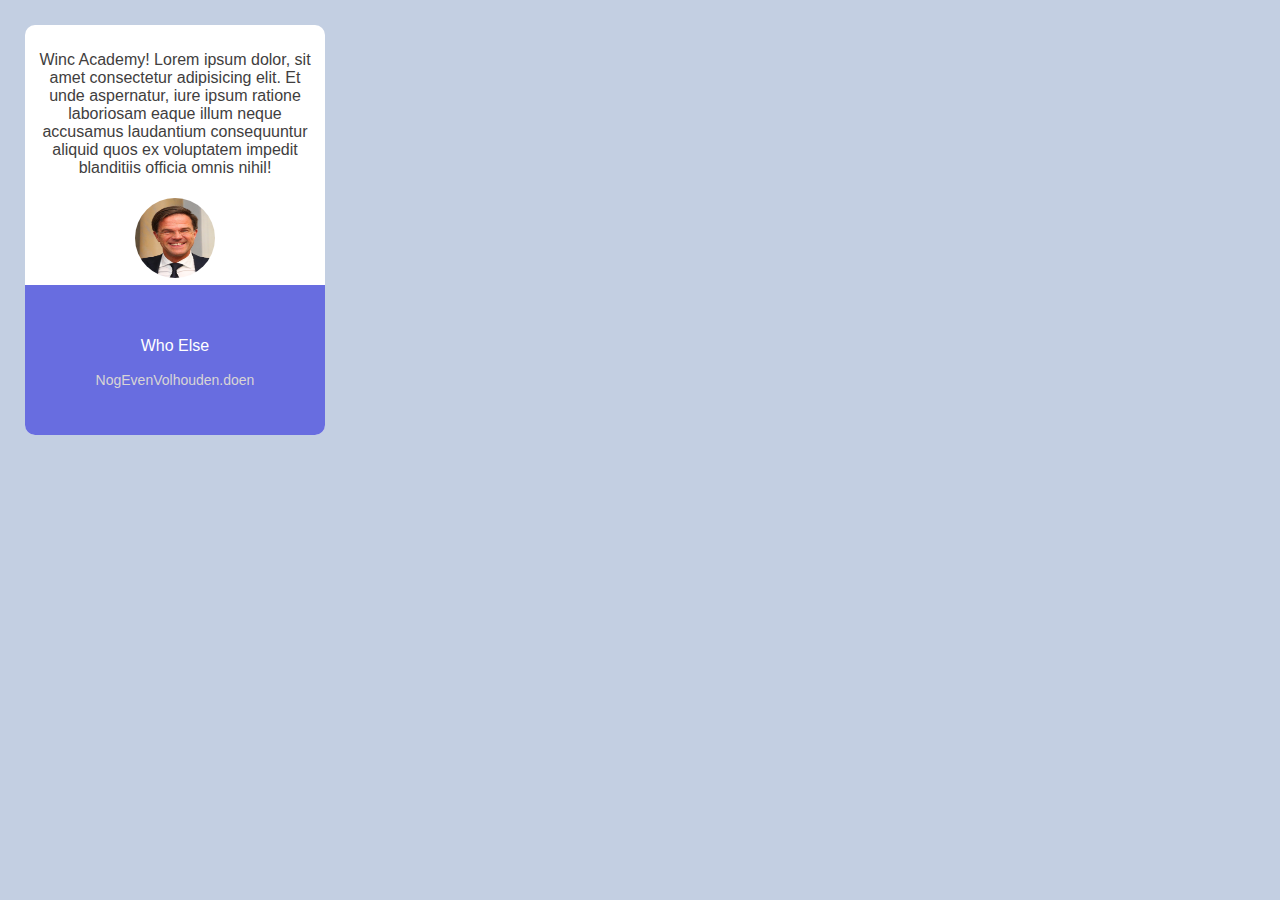
<file: Opdracht_19_Level1_Testimonial/index.html>
<!DOCTYPE html>
<html>

<head>
    <!-- hier zet je de code in de head tags -->
    <title> (B) Opdracht Testimonial Johan </title>

    <link rel="stylesheet" type="text/css" href="./styles/style.css">
</head>

<body>
    <main class="testimonial">
        <div class="testimonial__text">
            <p> Winc Academy! Lorem ipsum dolor, sit amet consectetur adipisicing elit. Et unde aspernatur, iure ipsum
                ratione laboriosam eaque illum
                neque accusamus laudantium consequuntur aliquid quos ex voluptatem impedit blanditiis officia omnis
                nihil!</p>
            <img width="80px" height="80px" src="./images/pasfoto.jpg">
        </div>
        <div class="testimonial__footer">
            <br>
            <br>
            <p>Who Else</p>
            <a href="#">NogEvenVolhouden.doen</a>
        </div>
    </main>

</body>

</html>
</file>
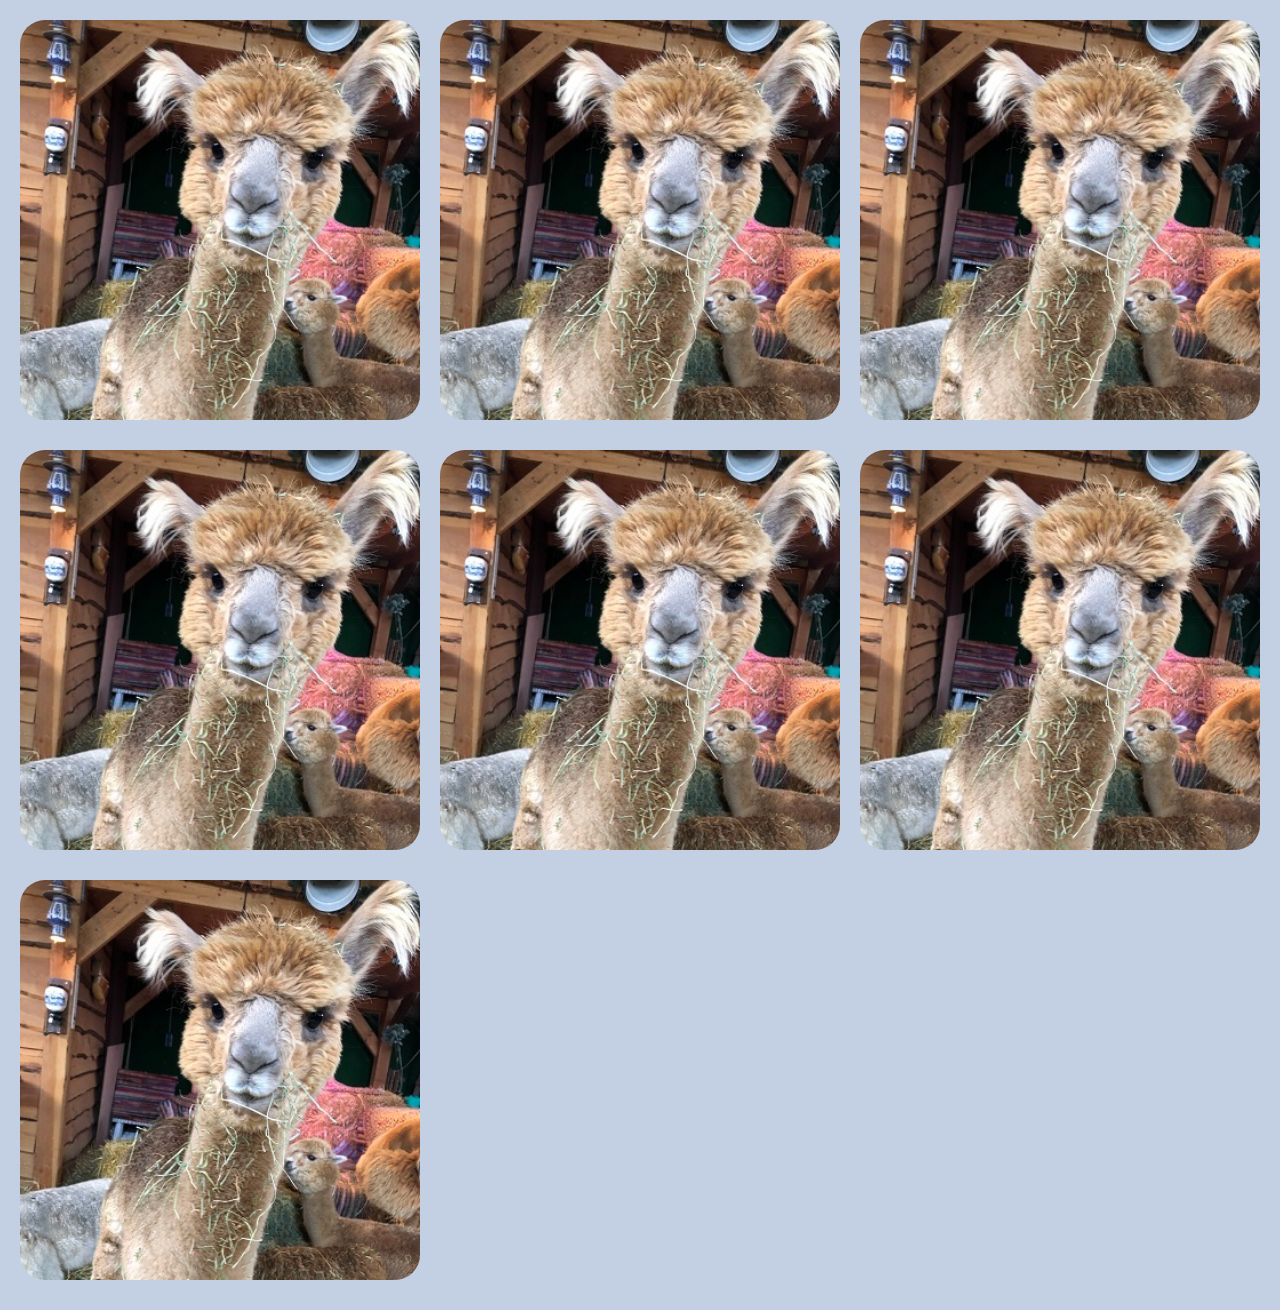
<file: Opdracht_19_Level2_Portfolio_Grid/index.html>
<!DOCTYPE html>
<html>

<head>
    <!-- hier zet je de code in de head tags -->
    <title> (B) Opdracht Portfolio Grid Johan </title>
    <link rel="stylesheet" type="text/css" href="./styles/style.css">
</head>

<body>
    <div class="container">
        <div class="div-1">
            <div class="container__card">
                <img class="container__image" src="./images/pasfoto.JPG" alt="Alpaca" style="width:100%">
                <div class="container__button">
                    <a href="#" class="container__button--text" role="button">Read me</a>
                </div>
            </div>
        </div>
        <div class="div-2">
            <div class="container__card">
                <img class="container__image" src="./images/pasfoto.JPG" alt="Alpaca" style="width:100%">
                <div class="container__button">
                    <a href="#" class="container__button--text" role="button">Read me</a>
                </div>
            </div>
        </div>
        <div class="div-3">
            <div class="container__card">
                <img class="container__image" src="./images/pasfoto.JPG" alt="Alpaca" style="width:100%">
                <div class="container__button">
                    <a href="#" class="container__button--text" role="button">Read me</a>
                </div>
            </div>
        </div>
        <div class="div-4">
            <div class="container__card">
                <img class="container__image" src="./images/pasfoto.JPG" alt="Alpaca" style="width:100%">
                <div class="container__button">
                    <a href="#" class="container__button--text" role="button">Read me</a>
                </div>
            </div>
        </div>
        <div class="div-5">
            <div class="container__card">
                <img class="container__image" src="./images/pasfoto.JPG" alt="Alpaca" style="width:100%">
                <div class="container__button">
                    <a href="#" class="container__button--text" role="button">Read me</a>
                </div>
            </div>
        </div>
        <div class="div-6">
            <div class="container__card">
                <img class="container__image" src="./images/pasfoto.JPG" alt="Alpaca" style="width:100%">
                <div class="container__button">
                    <a href="#" class="container__button--text" role="button">Read me</a>
                </div>
            </div>
        </div>
        <div class="div-7">
            <div class="container__card">
                <img class="container__image" src="./images/pasfoto.JPG" alt="Alpaca" style="width:100%">
                <div class="container__button">
                    <a href="#" class="container__button--text" role="button">Read me</a>
                </div>
            </div>
        </div>
    </div>
</body>

</html>
</file>
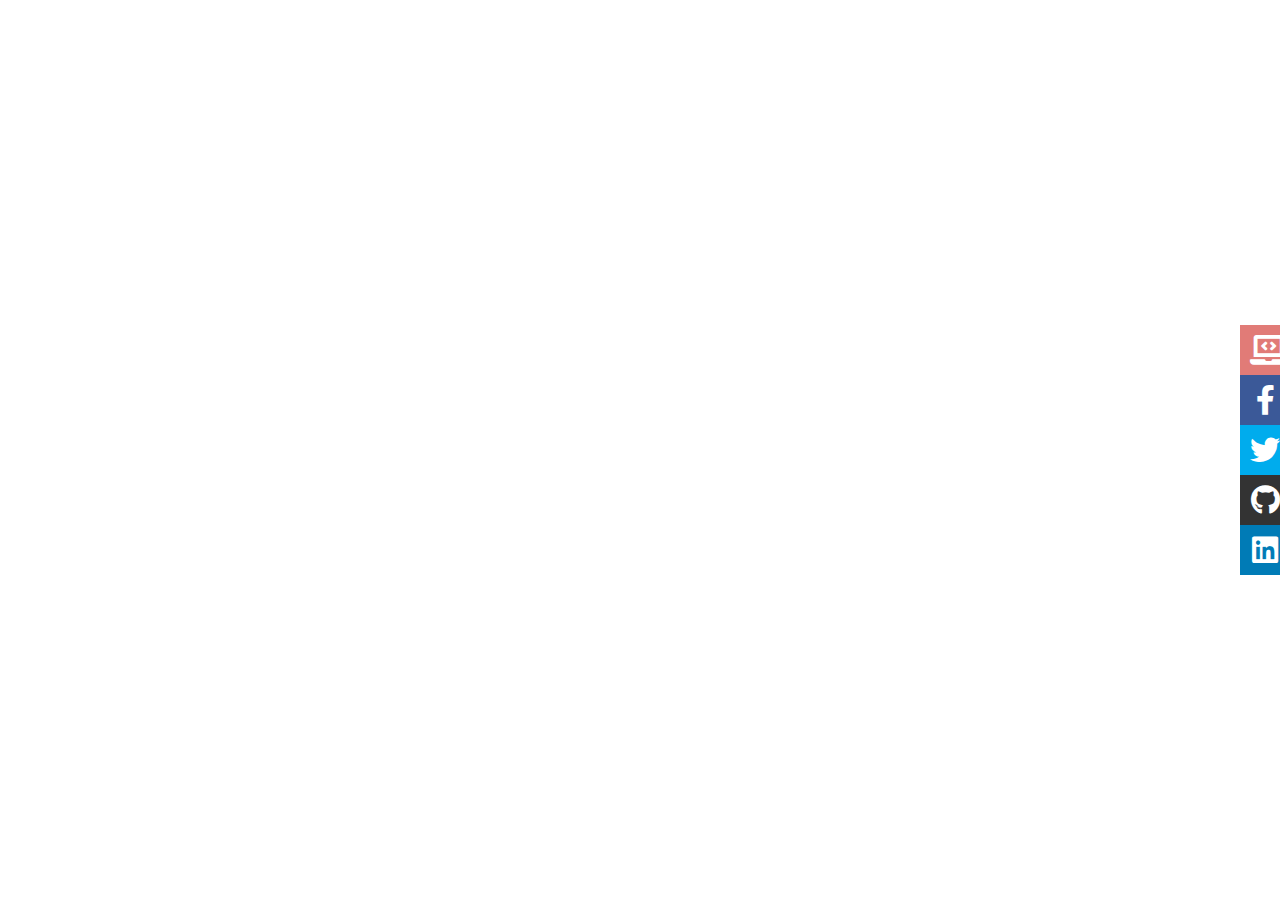
<file: Opdracht_19_Level3_Social_Media_Buttons_Optie_1/index.html>
<!DOCTYPE html>
<html>

<head>
    <!-- hier zet je de code in de head tags -->
    <title> (B) Opdracht Social Media Buttons (optie 1) Johan </title>
    <link rel="stylesheet" href="https://use.fontawesome.com/releases/v5.4.1/css/all.css">
    <link rel="stylesheet" type="text/css" href="./styles/style.css">
</head>

<body>
    <div class="container">
        <a href="#" class="container__blog"><i class="fas fa-laptop-code"></i>Check out my blog</a>
        <a href="#" class="container__facebook"><i class="fab fa-facebook-f"></i>Like my Facebook page</a>
        <a href="#" class="container__twitter"><i class="fab fa-twitter"></i>Follow me on Twitter</a>
        <a href="#" class="container__github"><i class="fab fa-github"></i>See my projects on Github</a>
        <a href="#" class="container__linkedin"><i class="fab fa-linkedin"></i>Connect on LinkedIn</a>
    </div>
</body>

</html>
</file>
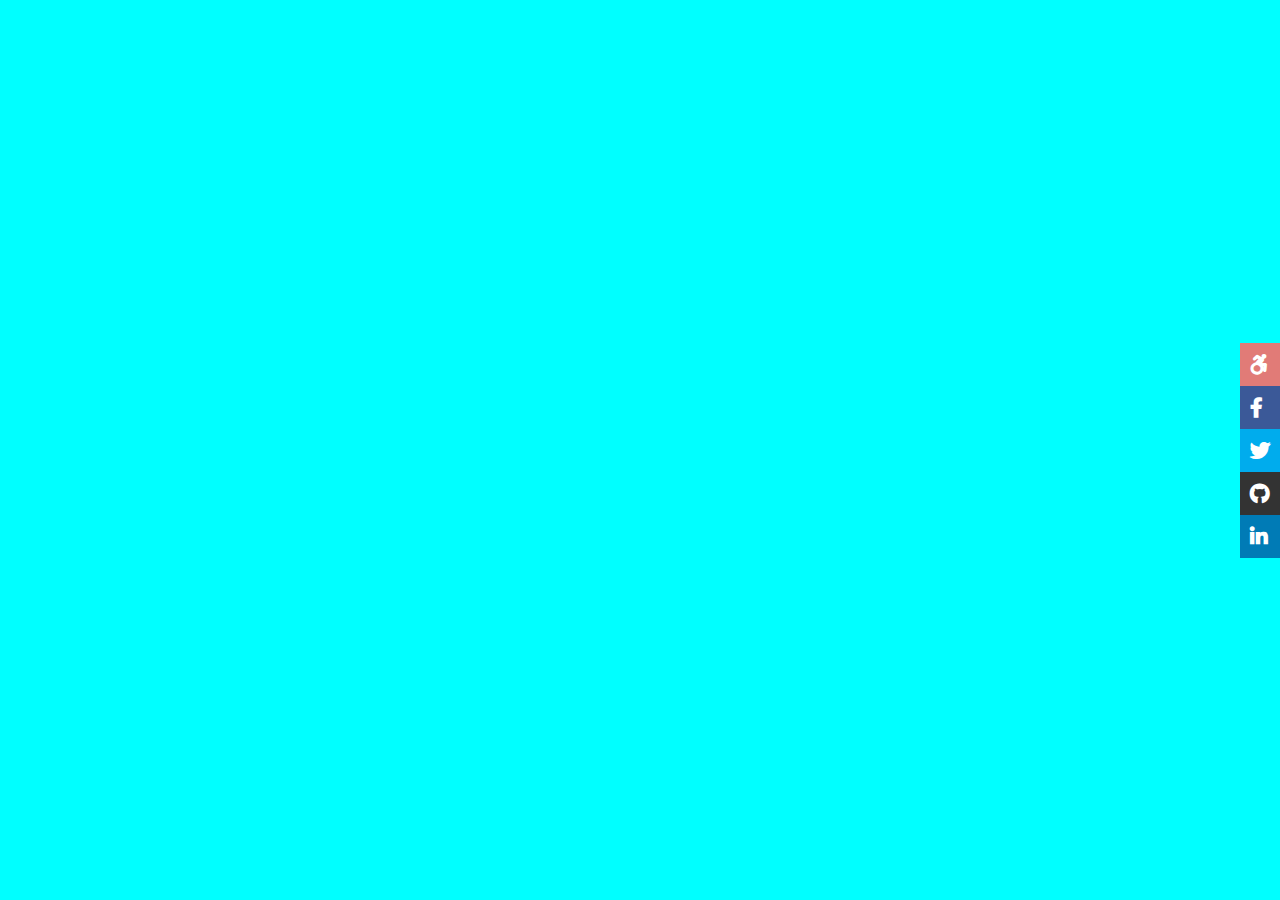
<file: Opdracht_19_Level3_Social_Media_Buttons_Optie_2/index.html>
<!DOCTYPE html>
<html>

<head>
    <!-- hier zet je de code in de head tags -->
    <title> (B) Opdracht Social Media Buttons (optie 2) Johan </title>
    <link rel="stylesheet" href="https://use.fontawesome.com/releases/v5.4.1/css/all.css">
    <link rel="stylesheet" type="text/css" href="./styles/style.css">
</head>

<body>
    <div class="container">
        <a href="#" class="container__blog">Check out my blog</a>
        <a href="#" class="container__facebook">Like my Facebook page</a>
        <a href="#" class="container__twitter">Follow me on Twitter</a>
        <a href="#" class="container__github">See projects on Github</a>
        <a href="#" class="container__linkedin">Connect on Linkedin</a>
    </div>
</body>

</html>
</file>
<file: Opdracht_19_Level1_Testimonial/styles/style.css>
body {
  margin: 0;
  padding-left: 25px;
  padding-top: 25px;
  background-color: #c3cfe2;
  text-align: center;
  width: 300px;
  height: 600px;
  font-family: Verdana, Geneva, Tahoma, sans-serif;
}

.testimonial {
  background-color: #fff;
  border-radius: 10px;
}

.testimonial__text {
  color: #413e3e;
  padding: 10px 10px 0 10px;
  height: 250px;
}

.testimonial__text img {
  background-color: white;
  border-radius: 50%;
  padding: 5px;
  position: relative;
  top: 0px;
  left: 0;
}

.testimonial__footer {
  background-color: #686de0;
  height: 150px;
  color: white;
  border-radius: 0 0 10px 10px;
}

.testimonial__footer a {
  text-decoration: none;
  color: #d8d5d5;
  font-size: 14px;
}
/*# sourceMappingURL=style.css.map */
</file>
<file: Opdracht_19_Level2_Portfolio_Grid/styles/style.css>
body {
  -webkit-box-sizing: border-box;
          box-sizing: border-box;
  background-color: #c3cfe2;
  font-family: Verdana;
  font-size: 14px;
  padding: 0;
  margin: 0;
  width: auto;
  height: auto;
  padding: 10px;
  margin: 10px;
}

a {
  text-decoration: none;
  color: black;
}

.container__card {
  display: -ms-grid;
  display: grid;
  position: relative;
  width: auto;
  height: auto;
  margin-bottom: 10px;
}

.container__image {
  border-radius: 25px;
  opacity: 1;
  -webkit-transition: 500ms ease-out;
  transition: 500ms ease-out;
}

.container__button {
  position: absolute;
  height: 100%;
  width: 100%;
  opacity: 0;
  -webkit-transition: 500ms ease-out;
  transition: 500ms ease-out;
  background-color: #4d4d4d;
  border-radius: 25px;
}

.container__button--text {
  -webkit-transition: 500ms ease-out;
  transition: 500ms ease-out;
  opacity: 1;
  position: absolute;
  top: 65%;
  left: 50%;
  -webkit-transform: translate(-50%, -50%);
          transform: translate(-50%, -50%);
  text-align: center;
  background-color: #c3cfe2;
  padding: 5px 10px;
  border-radius: 5px;
}

.container__card:hover .container__button {
  opacity: 1;
}

@media (min-width: 768px) {
  .container {
    display: -ms-grid;
    display: grid;
    -ms-grid-columns: repeat 2, 1fr;
        grid-template-columns: repeat 2, 1fr;
    -ms-grid-rows: (1fr)[4];
        grid-template-rows: repeat(4, 1fr);
    grid-column-gap: 10px;
    grid-row-gap: 10px;
  }
  .div-1 {
    -ms-grid-row: 1;
    -ms-grid-row-span: 1;
    -ms-grid-column: 1;
    -ms-grid-column-span: 1;
    grid-area: 1 / 1 / 2 / 2;
  }
  .div-2 {
    -ms-grid-row: 1;
    -ms-grid-row-span: 1;
    -ms-grid-column: 2;
    -ms-grid-column-span: 1;
    grid-area: 1 / 2 / 2 / 3;
  }
  .div-3 {
    -ms-grid-row: 2;
    -ms-grid-row-span: 1;
    -ms-grid-column: 1;
    -ms-grid-column-span: 1;
    grid-area: 2 / 1 / 3 / 2;
  }
  .div-4 {
    -ms-grid-row: 2;
    -ms-grid-row-span: 1;
    -ms-grid-column: 2;
    -ms-grid-column-span: 1;
    grid-area: 2 / 2 / 3 / 3;
  }
  .div-5 {
    -ms-grid-row: 3;
    -ms-grid-row-span: 1;
    -ms-grid-column: 1;
    -ms-grid-column-span: 1;
    grid-area: 3 / 1 / 4 / 2;
  }
  .div-6 {
    -ms-grid-row: 3;
    -ms-grid-row-span: 1;
    -ms-grid-column: 2;
    -ms-grid-column-span: 1;
    grid-area: 3 / 2 / 4 / 3;
  }
  .div-7 {
    -ms-grid-row: 4;
    -ms-grid-row-span: 1;
    -ms-grid-column: 1;
    -ms-grid-column-span: 1;
    grid-area: 4 / 1 / 5 / 2;
  }
}

@media (min-width: 1068px) {
  .container {
    display: -ms-grid;
    display: grid;
    -ms-grid-columns: repeat 3, 1fr;
        grid-template-columns: repeat 3, 1fr;
    -ms-grid-rows: (1fr)[3];
        grid-template-rows: repeat(3, 1fr);
    grid-column-gap: 20px;
    grid-row-gap: 20px;
  }
  .div-1 {
    -ms-grid-row: 1;
    -ms-grid-row-span: 1;
    -ms-grid-column: 1;
    -ms-grid-column-span: 1;
    grid-area: 1 / 1 / 2 / 2;
  }
  .div-2 {
    -ms-grid-row: 1;
    -ms-grid-row-span: 1;
    -ms-grid-column: 2;
    -ms-grid-column-span: 1;
    grid-area: 1 / 2 / 2 / 3;
  }
  .div-3 {
    -ms-grid-row: 1;
    -ms-grid-row-span: 1;
    -ms-grid-column: 3;
    -ms-grid-column-span: 1;
    grid-area: 1 / 3 / 2 / 4;
  }
  .div-4 {
    -ms-grid-row: 2;
    -ms-grid-row-span: 1;
    -ms-grid-column: 1;
    -ms-grid-column-span: 1;
    grid-area: 2 / 1 / 3 / 2;
  }
  .div-5 {
    -ms-grid-row: 2;
    -ms-grid-row-span: 1;
    -ms-grid-column: 2;
    -ms-grid-column-span: 1;
    grid-area: 2 / 2 / 3 / 3;
  }
  .div-6 {
    -ms-grid-row: 2;
    -ms-grid-row-span: 1;
    -ms-grid-column: 3;
    -ms-grid-column-span: 1;
    grid-area: 2 / 3 / 3 / 4;
  }
  .div-7 {
    -ms-grid-row: 3;
    -ms-grid-row-span: 1;
    -ms-grid-column: 1;
    -ms-grid-column-span: 1;
    grid-area: 3 / 1 / 4 / 2;
  }
}
/*# sourceMappingURL=style.css.map */
</file>
<file: Opdracht_19_Level3_Social_Media_Buttons_Optie_1/styles/style.css>
body {
  margin: 0;
  padding: 0;
  height: 100vh;
  font-family: 'Trebuchet MS', sans-serif;
  overflow: hidden;
}

.container {
  position: absolute;
  right: 0px;
  height: 100vh;
  display: -webkit-box;
  display: -ms-flexbox;
  display: flex;
  -webkit-box-orient: vertical;
  -webkit-box-direction: normal;
      -ms-flex-direction: column;
          flex-direction: column;
  -webkit-box-pack: center;
      -ms-flex-pack: center;
          justify-content: center;
  -webkit-transform: translate(260px, 0);
          transform: translate(260px, 0);
}

.container a {
  font-size: 20px;
  color: white;
  display: block;
  width: 300px;
  text-align: left;
  -webkit-transition: 1s;
  transition: 1s;
  -webkit-transition-property: -webkit-transform;
  transition-property: -webkit-transform;
  transition-property: transform;
  transition-property: transform, -webkit-transform;
}

.container a:hover {
  -webkit-transform: translate(-250px, 0);
          transform: translate(-250px, 0);
}

.container i {
  text-align: center;
  margin: 10px;
  font-size: 30px;
  width: 30px;
}

.container__blog {
  background-color: #e17b77;
}

.container__facebook {
  background-color: #3b5998;
}

.container__twitter {
  background-color: #00aced;
}

.container__github {
  background-color: #333;
}

.container__linkedin {
  background-color: #007bb6;
}
/*# sourceMappingURL=style.css.map */
</file>
<file: Opdracht_19_Level3_Social_Media_Buttons_Optie_2/styles/style.css>
body {
  padding: 0;
  margin: 0;
  background-color: aqua;
  font-family: 'Trebuchet MS', sans-serif;
  overflow: hidden;
}

.container {
  position: absolute;
  right: 0px;
  height: 100vh;
  display: -webkit-box;
  display: -ms-flexbox;
  display: flex;
  -webkit-box-orient: vertical;
  -webkit-box-direction: normal;
      -ms-flex-direction: column;
          flex-direction: column;
  -webkit-box-pack: center;
      -ms-flex-pack: center;
          justify-content: center;
  -webkit-transform: translate(260px, 0);
          transform: translate(260px, 0);
}

.container a {
  font-size: 20px;
  color: white;
  display: block;
  width: 300px;
  text-align: left;
  -webkit-transition: 1s;
  transition: 1s;
  -webkit-transition-property: -webkit-transform;
  transition-property: -webkit-transform;
  transition-property: transform;
  transition-property: transform, -webkit-transform;
}

.container a:hover {
  -webkit-transform: translate(-220px, 0);
          transform: translate(-220px, 0);
}

.container a::before {
  display: inline-block;
  font-style: normal;
  font-variant: normal;
  text-rendering: auto;
  font-family: "Font Awesome 5 Brands";
  font-weight: 600;
  margin: 10px 20px 10px 10px;
}

.container i {
  text-align: center;
  margin: 10px;
  font-size: 30px;
  width: 30px;
}

.container__blog {
  background-color: #e17b77;
}

.container__blog::before {
  content: "\f368";
}

.container__facebook {
  background-color: #3b5998;
}

.container__facebook::before {
  content: "\f39e";
}

.container__twitter {
  background-color: #00aced;
}

.container__twitter::before {
  content: "\f099";
}

.container__github {
  background-color: #333;
}

.container__github::before {
  content: "\f09b";
}

.container__linkedin {
  background-color: #007bb6;
}

.container__linkedin::before {
  content: "\f0e1";
}
/*# sourceMappingURL=style.css.map */
</file>
